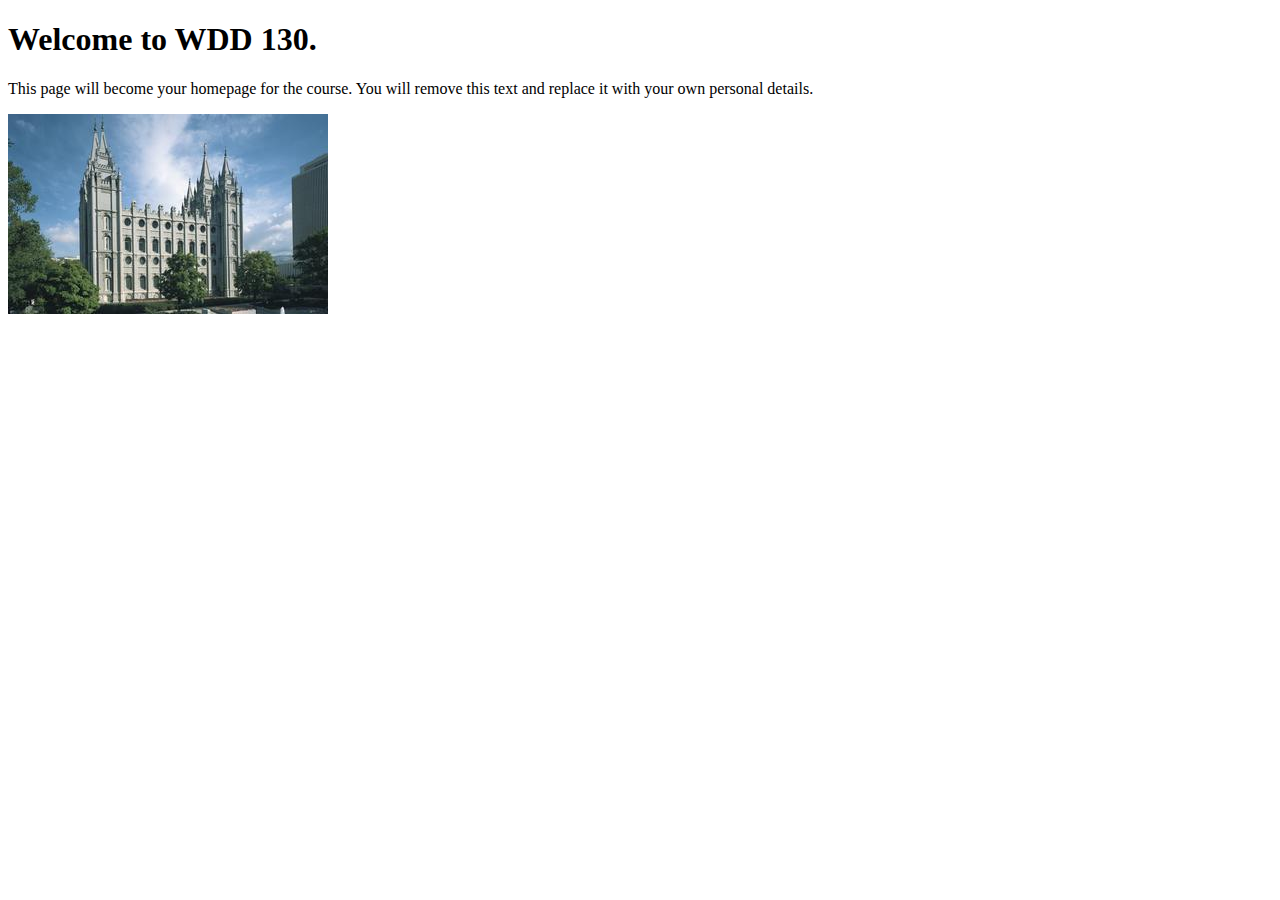
<file: index.html>
<!DOCTYPE html>
<html lang="en">
<head>
    <meta charset="UTF-8">
    <meta name="viewport" content="width=device-width, initial-scale=1.0">
    <title>WDD 130 | Personal Homepage</title>
</head>
<body>
    <h1>Welcome to WDD 130.</h1>
    <p>This page will become your homepage for the course. You will remove this text and replace it with your own personal details.</p>

    <img src="images/salt-lake-temple.jpg" alt="The Salt Lake Temple.">
</body>
</html>
</file>
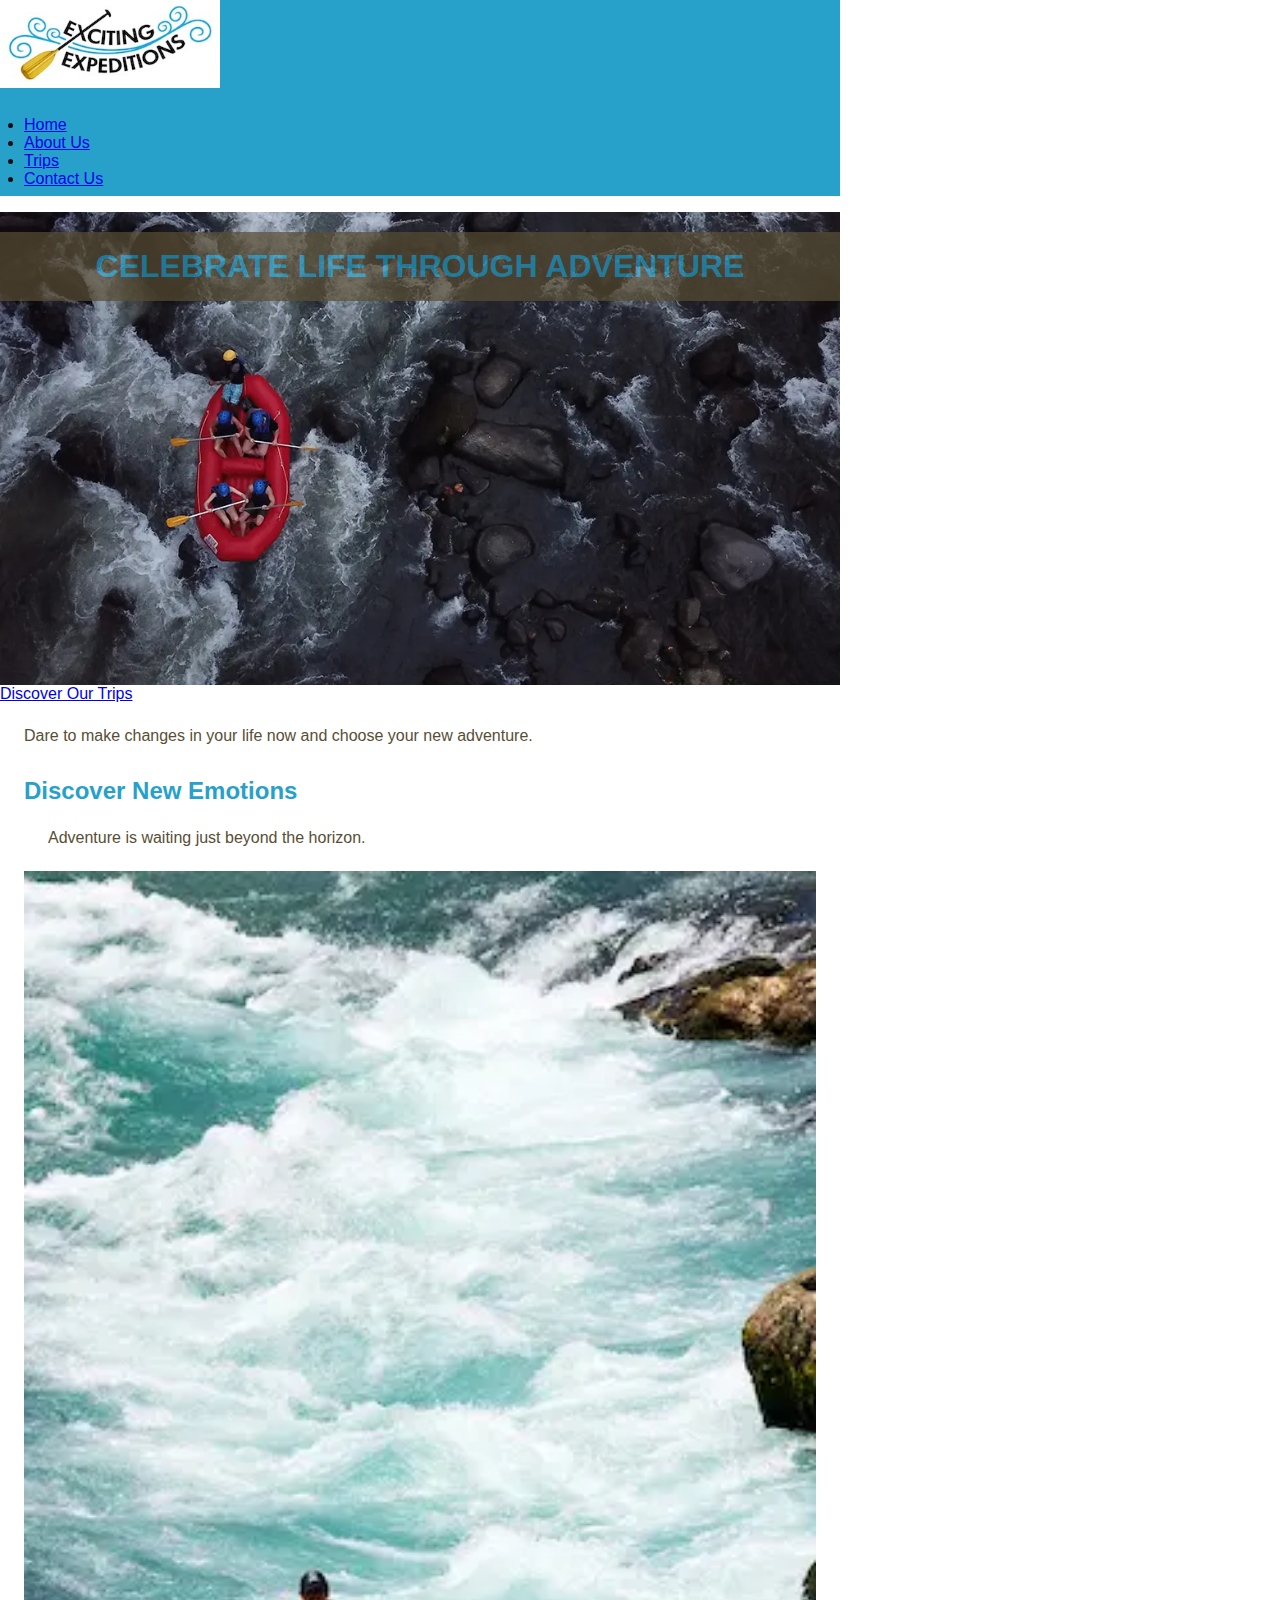
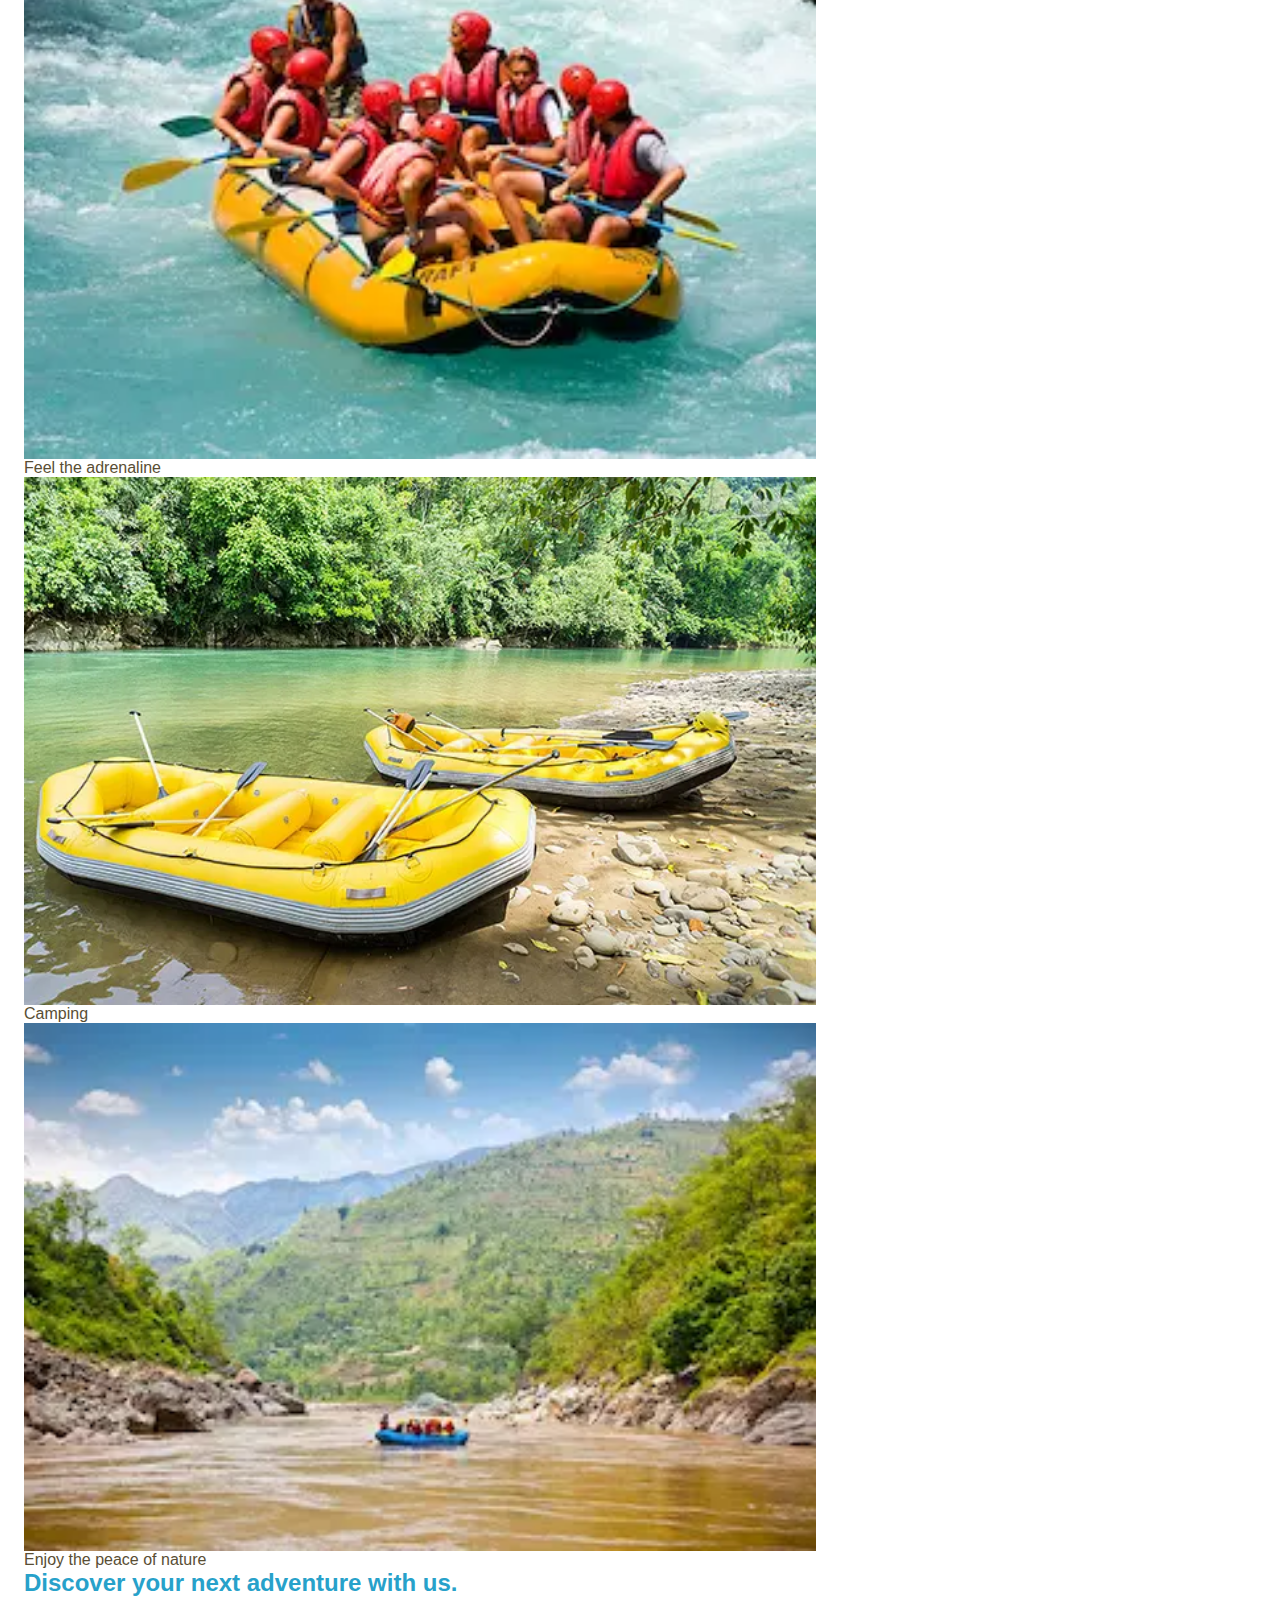
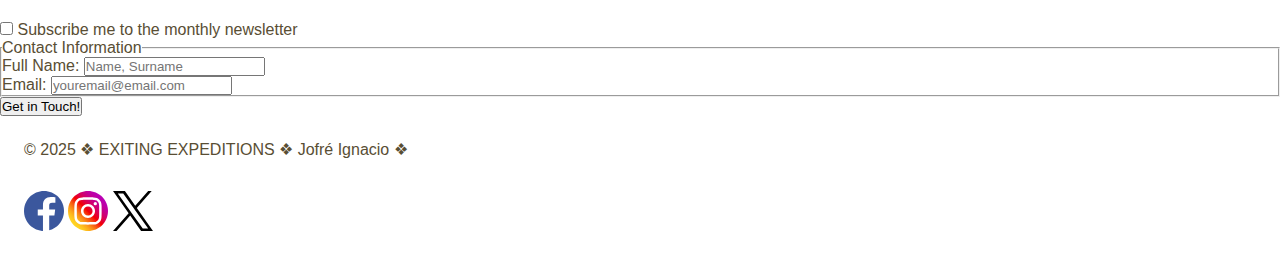
<file: wwr/index.html>
<!DOCTYPE html>
<html lang="en">

<head>
    <meta charset="UTF-8">
    <meta name="viewport" content="width=device-width, initial-scale=1.0">
    <title>W03 Rafting Project |Home Page </title>
    <meta name="description" content="Rafting whitewhater whater adventure fun family-friendly contact safety ">
    <meta name="author" content="Jofre Ignacio">

    <link rel="stylesheet" href="styles/rafting.css">

</head>

<body>
    <header>
        <img src="images/z-excitingexpedition.jpg" alt="Rafting Company Logo" width="220">
        <nav>
            <ul class="navegation">
                <li><a href="index.html">Home</a></li>
                <li><a href="about.html">About Us</a></li>
                <li><a href="trips.html">Trips</a></li>
                <li><a href="contact.html">Contact Us</a></li>
            </ul>
        </nav>
    </header>
    <main>
        <div class="hero">
            <img src="images/rafting16_1024.webp" alt="rww">
            <h1>CELEBRATE LIFE THROUGH ADVENTURE</h1>
            <div class="go-trips">
                <a href="trips.html" class="home-button">Discover Our Trips</a>
                <p class="invite">Dare to make changes in your life now and choose your new adventure.</p>
            </div>

            <section class="discover">
                <h2>Discover New Emotions</h2>
                <p class="discover-top">Adventure is waiting just beyond the horizon.</p>
                <div class="discover-grid">
                    <figure class="tall">
                        <img src="images/rafting49_600-home.webp" alt="Rafting exp4" width="250">
                        <figcaption>Feel the adrenaline</figcaption>
                    </figure>
                    <figure>
                        <img src="images/rafting26_600-home.webp" alt="Raftin exp2" width="250">
                        <figcaption>Camping</figcaption>
                    </figure>
                    <figure>
                        <img src="images/rafting43_600-home.webp" alt="Rafting exp3" width="250">
                        <figcaption>Enjoy the peace of nature</figcaption>
                    </figure>
                </div>
                <h2>Discover your next adventure with us.</h2>
            </section>
        </div>
    </main>
    <!-- This is getting too long and I'm starting to get dizzy. -->
    <form class="home-form">
        <div class="subscribe column1">
            <input type="checkbox" id="subscribe" name="subscribe" required>
            <label for="subscribe">Subscribe me to the monthly newsletter</label>
        </div>
        <fieldset>
            <legend>Contact Information</legend>
            <div class="form-item column2">
                <label for="fullname">Full Name:</label>
                <input type="text" id="fullname" name="fullname" placeholder="Name, Surname" required>
            </div>
            <div class="form-item column2">
                <label for="useremail">Email:</label>
                <input type="email" id="useremail" name="useremail" placeholder="youremail@email.com" req>
            </div>
        </fieldset>
        <button type="submit">Get in Touch!</button>
    </form>
    <!-- the fooooooooormmmmmmmm... -->
    <footer>
        <p>&copy; 2025 &#10070; EXITING EXPEDITIONS &#10070; Jofré Ignacio &#10070;</p>
        <nav class="socialmedia">
            <a href="https://www.facebook.com/ignaciojof">
                <img src="images/facegook.svg" alt="Facebook" width="40">
            </a>
            <a href="https://www.instagram.com/ignaxxiox">
                <img src="images/instagram.svg" alt="Instagram" width="40">
            </a>
            <a href="https://x.com/">
                <img src="images/x-twiiter.svg" alt="X" width="40">
            </a>

        </nav>
    </footer>
</body>

</html>
</file>
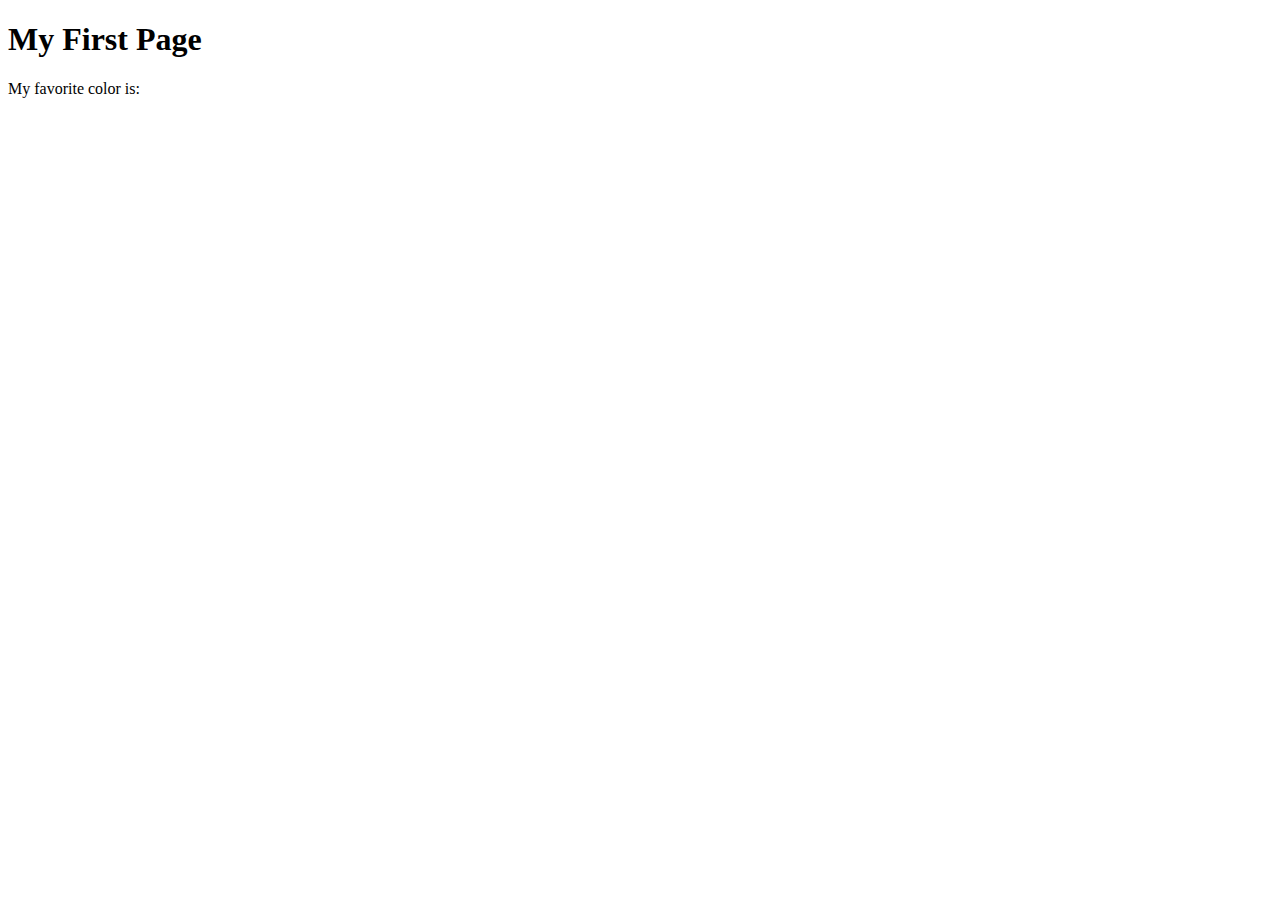
<file: week01/first-page.html>
<!DOCTYPE html>
<html lang="en">
<head>
    <meta charset="UTF-8">
    <meta name="viewport" content="width=device-width, initial-scale=1.0">
    <title>My First Page</title>
</head>
<body>
    <h1>My First Page</h1>
    <p>My favorite color is: </p>
</body>
</html>
</file>
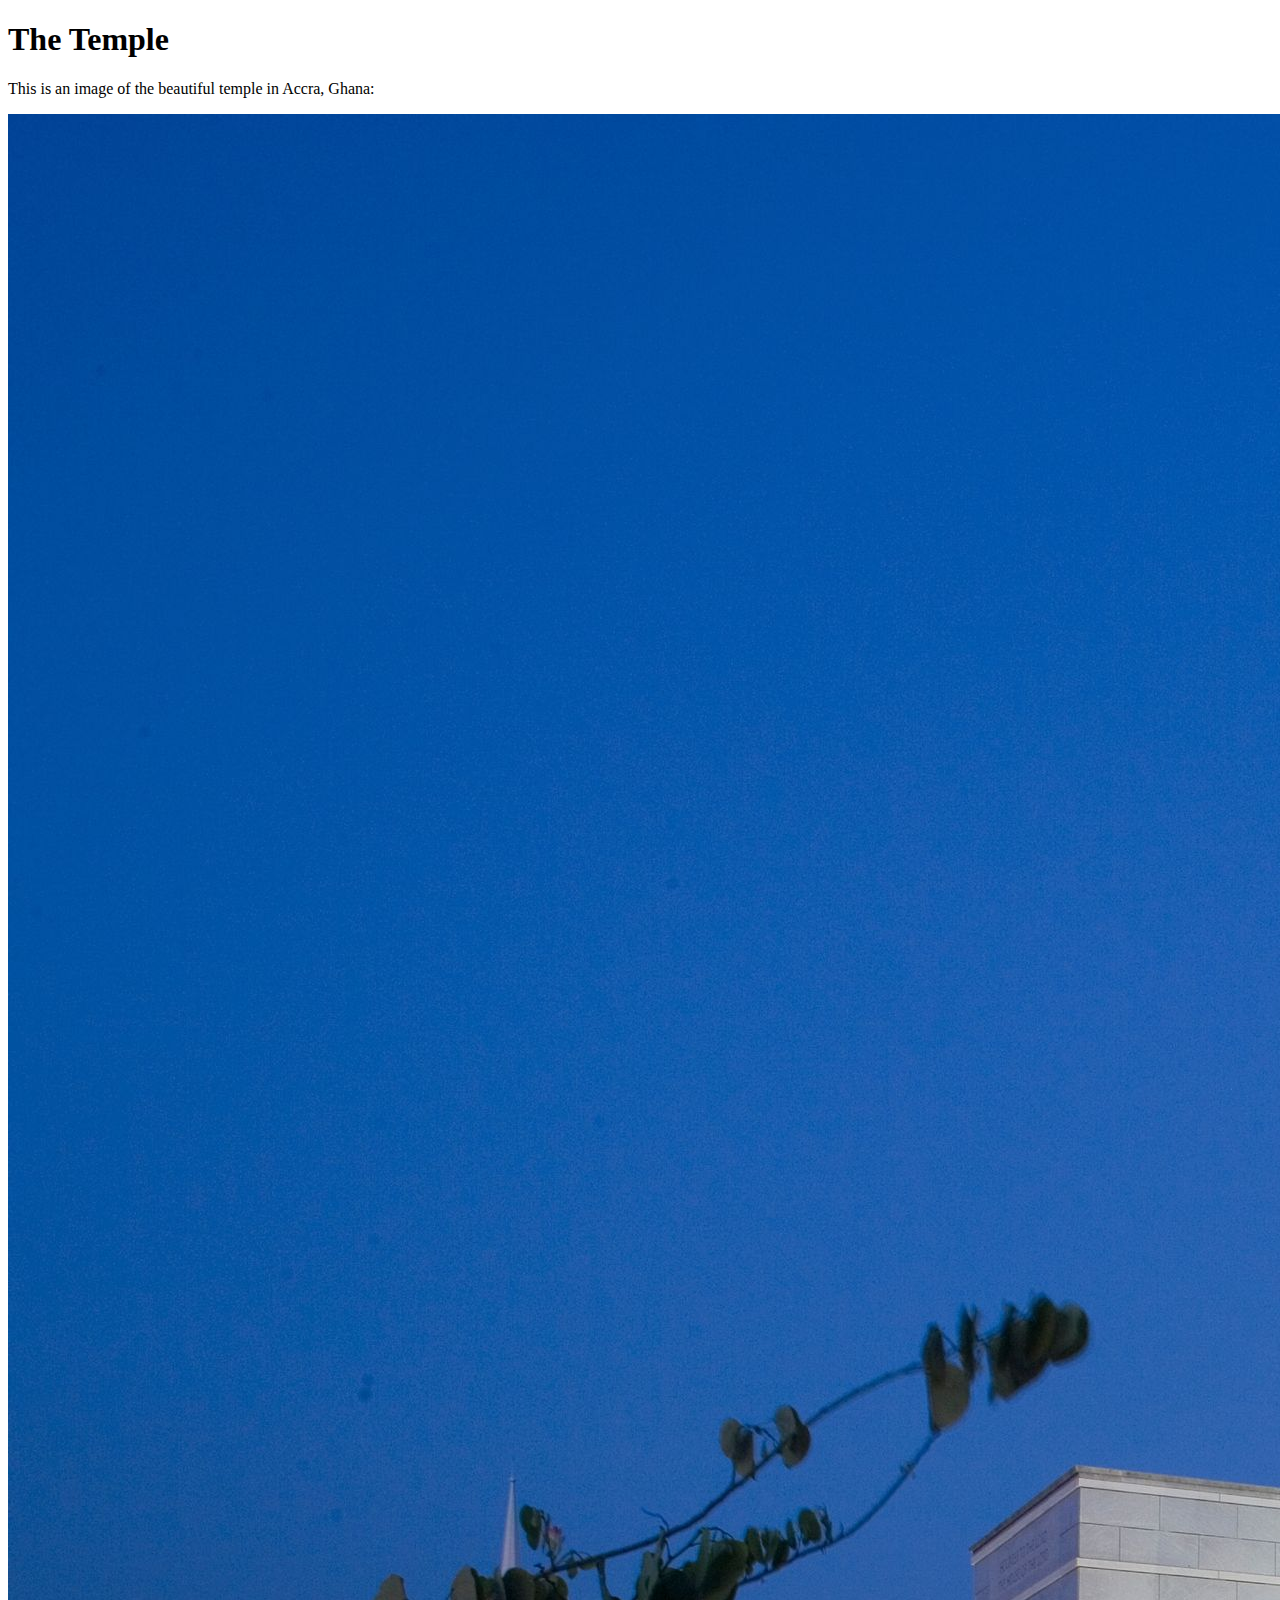
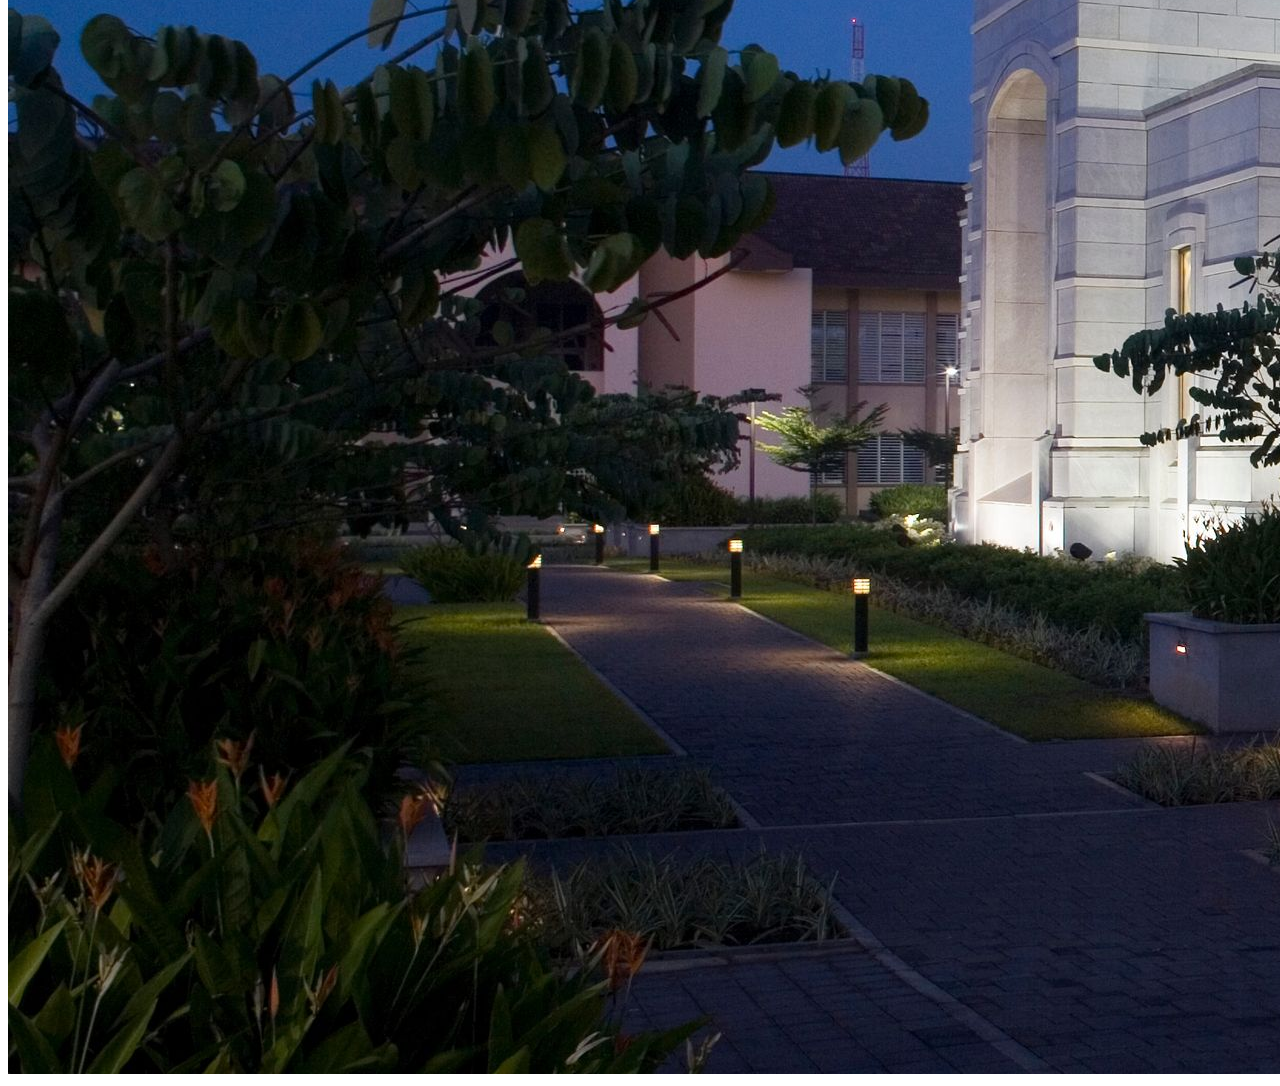
<file: week01/images.html>
<!DOCTYPE html>
<html lang="en">
<head>
    <meta charset="UTF-8">
    <meta name="viewport" content="width=device-width, initial-scale=1.0">
    <title>Temple Image</title>
</head>
<body>
    <h1>The Temple</h1>
    <p>This is an image of the beautiful temple in Accra, Ghana:</p>
    <img src="images/temple-large.jpeg" alt="The Accra Ghana Temple">
    
</body>
</html>
</file>
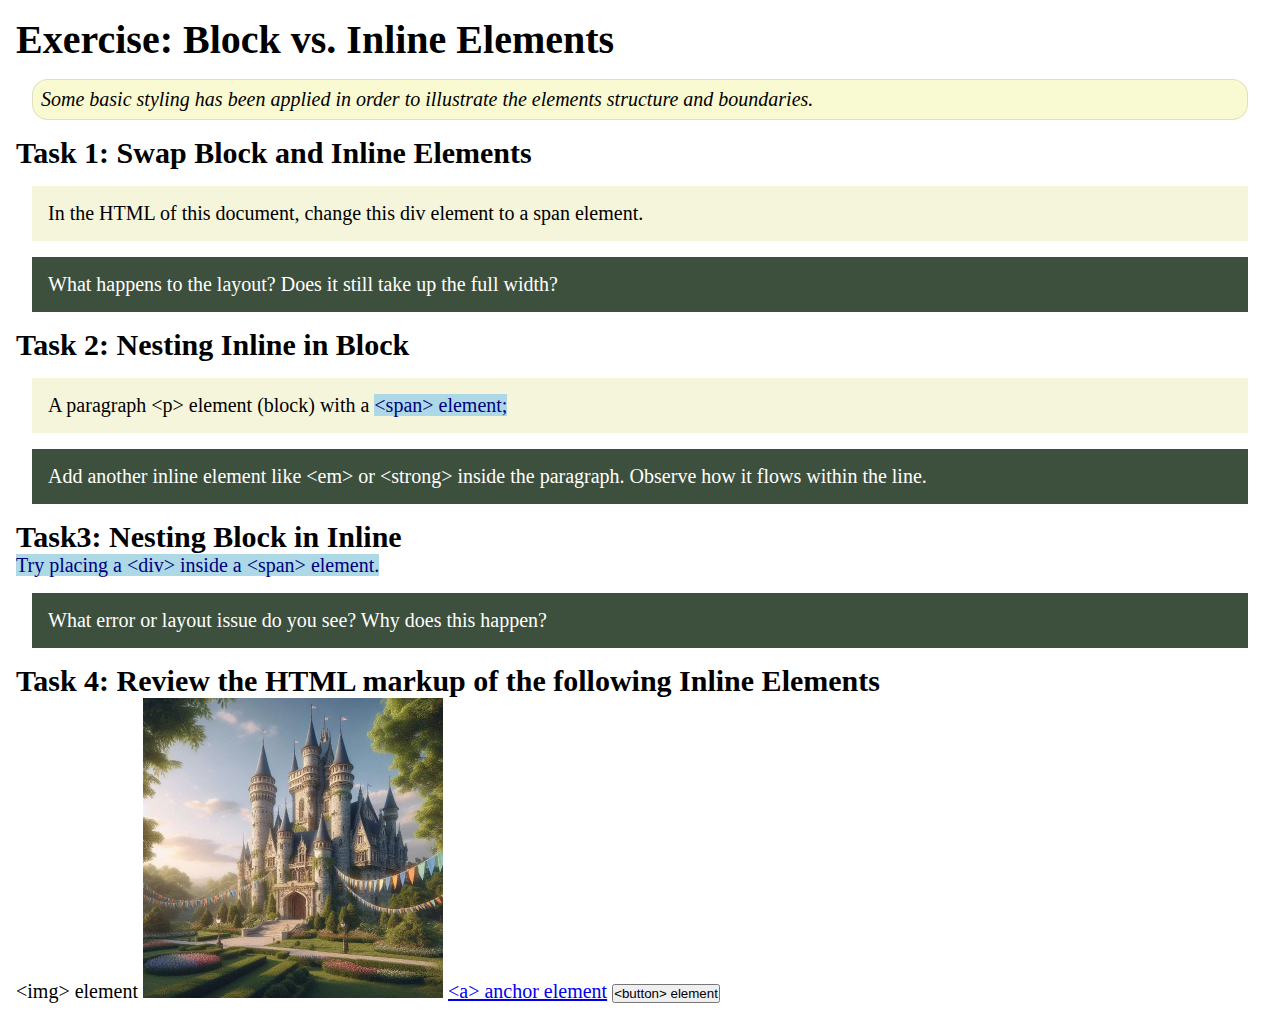
<file: week02/block-vs-inline.html>
<!DOCTYPE html>
<html lang="en">

<head>
    <meta charset="UTF-8">
    <meta name="viewport" content="width=device-width, initial-scale=1.0">
    <title>Exercise: Block vs. Inline Elements</title>
    <link rel="stylesheet" href="styles/block-vs-inline.css">
</head>

<body>
    <main>
        <h1>Exercise: Block vs. Inline Elements</h1>
        <p class="note">Some basic styling has been applied in order to illustrate the elements structure and
            boundaries.</p>

        <h2>Task 1: Swap Block and Inline Elements</h2>
        <div>In the HTML of this document, change this div element to a span element.</div>

        <p class="question">What happens to the layout? Does it still take up the full width?</p>

        <h2>Task 2: Nesting Inline in Block</h2>
        <p>A paragraph &lt;p&gt; element (block) with a <span>&lt;span&gt; element;</span></p>
        <p class="question">Add another inline element like &lt;em&gt; or &lt;strong&gt; inside the paragraph. Observe
            how it flows within the line.</p>

        <h2>Task3: Nesting Block in Inline</h2>
        <span>Try placing a &lt;div&gt; inside a &lt;span&gt; element.</span>
            <p class="question">What error or layout issue do you see? Why does this happen?</p>


            <h2>Task 4: Review the HTML markup of the following Inline Elements</h2>
        &lt;img&gt; element
        <img src="images/castle.webp" alt="placeholder image (images are inline)" width="300" height="300">
        <a href="https://churchofjesuschrist.org">&lt;a&gt; anchor element</a>
        <button type="button">&lt;button&gt; element</button>
    </main>
</body>

</html>
</file>
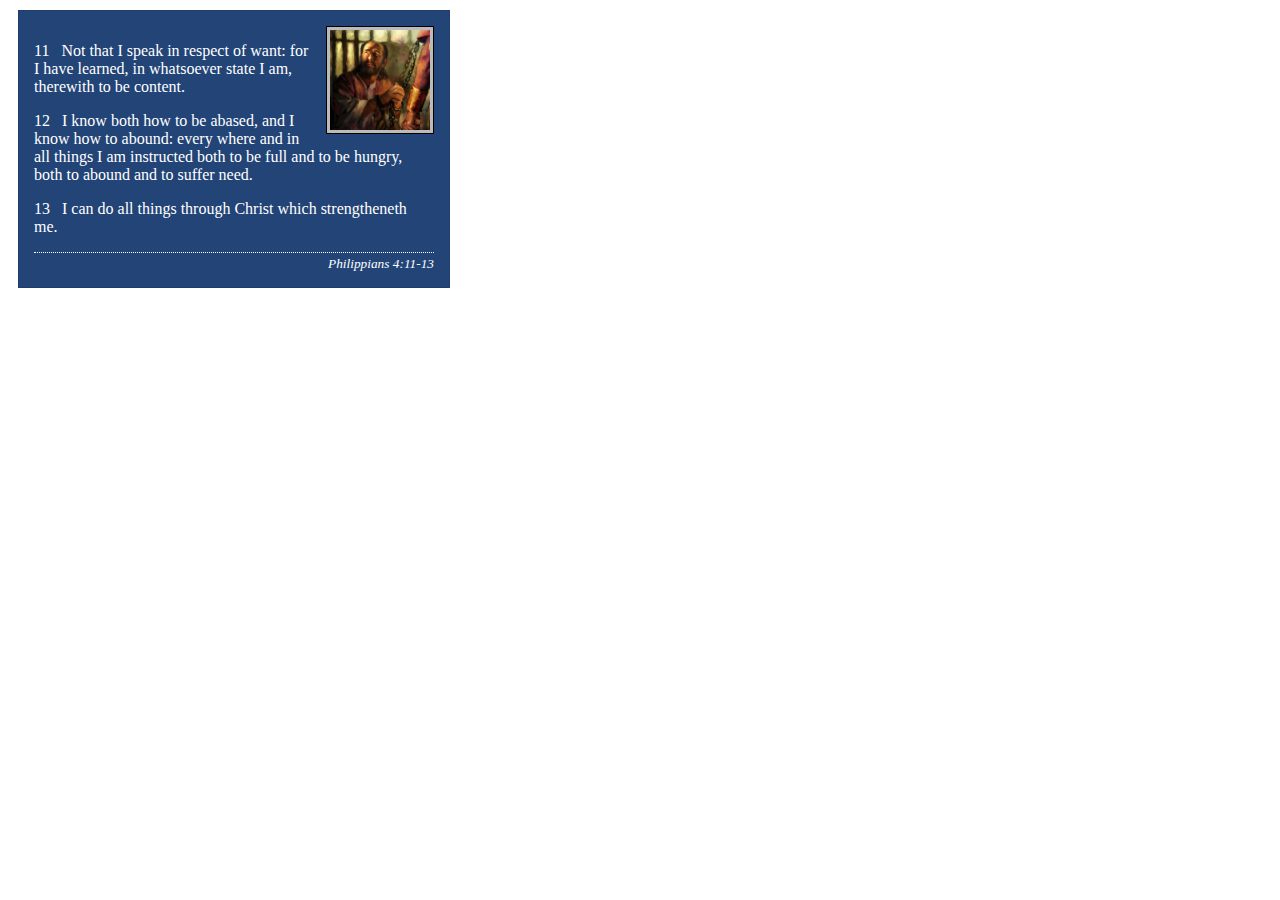
<file: week02/box-model-solution.html>
<!DOCTYPE html>
<html lang="en">
<head>
    <meta charset="UTF-8">
    <meta name="viewport" content="width=device-width, initial-scale=1.0">
    <title>Box Model Activity</title>
    <link rel="stylesheet" href="styles/box-model-solution.css">
</head>
<body>
    <main>
        <div class="callout">
            <img src="images/apostle-paul-imprisoned.webp" alt="Paul the Apostle - Imprisoned in Rome" width="200" height="200">
            <blockquote>
                <p>11 &nbsp; Not that I speak in respect of want: for I have learned, in whatsoever state I am, therewith to be content.</p>
                <p>12 &nbsp; I know both how to be abased, and I know how to abound: every where and in all things I am instructed both to be full and to be hungry, both to abound and to suffer need.</p>
                <p>13 &nbsp; I can do all things through Christ which strengtheneth me.</p>
            </blockquote>
            <cite>Philippians 4:11-13</cite>
        </div>
    </main>
</body>
</html>
</file>
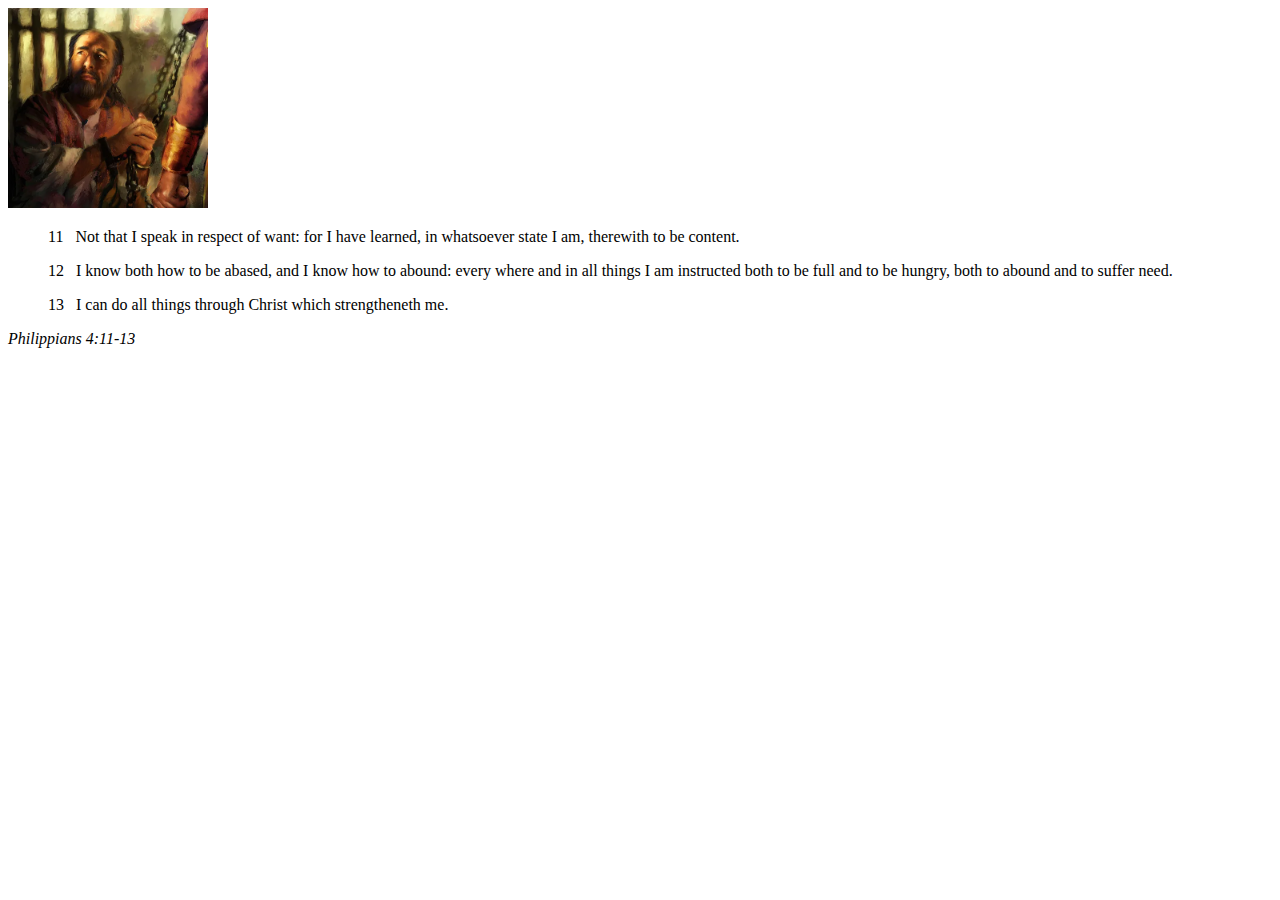
<file: week02/box-model.html>
<!DOCTYPE html>
<html lang="en">
<head>
    <meta charset="UTF-8">
    <meta name="viewport" content="width=device-width, initial-scale=1.0">
    <title>Box Model Activity</title>
</head>
<body>
    <main>
        <div class="callout">
            <img src="images/apostle-paul-imprisoned.webp" alt="Paul the Apostle - Imprisoned in Rome" width="200" height="200">
            <blockquote>
                <p>11 &nbsp; Not that I speak in respect of want: for I have learned, in whatsoever state I am, therewith to be content.</p>
                <p>12 &nbsp; I know both how to be abased, and I know how to abound: every where and in all things I am instructed both to be full and to be hungry, both to abound and to suffer need.</p>
                <p>13 &nbsp; I can do all things through Christ which strengtheneth me.</p>
            </blockquote>
            <cite>Philippians 4:11-13</cite>
        </div>
    </main>
</body>
</html>
</file>
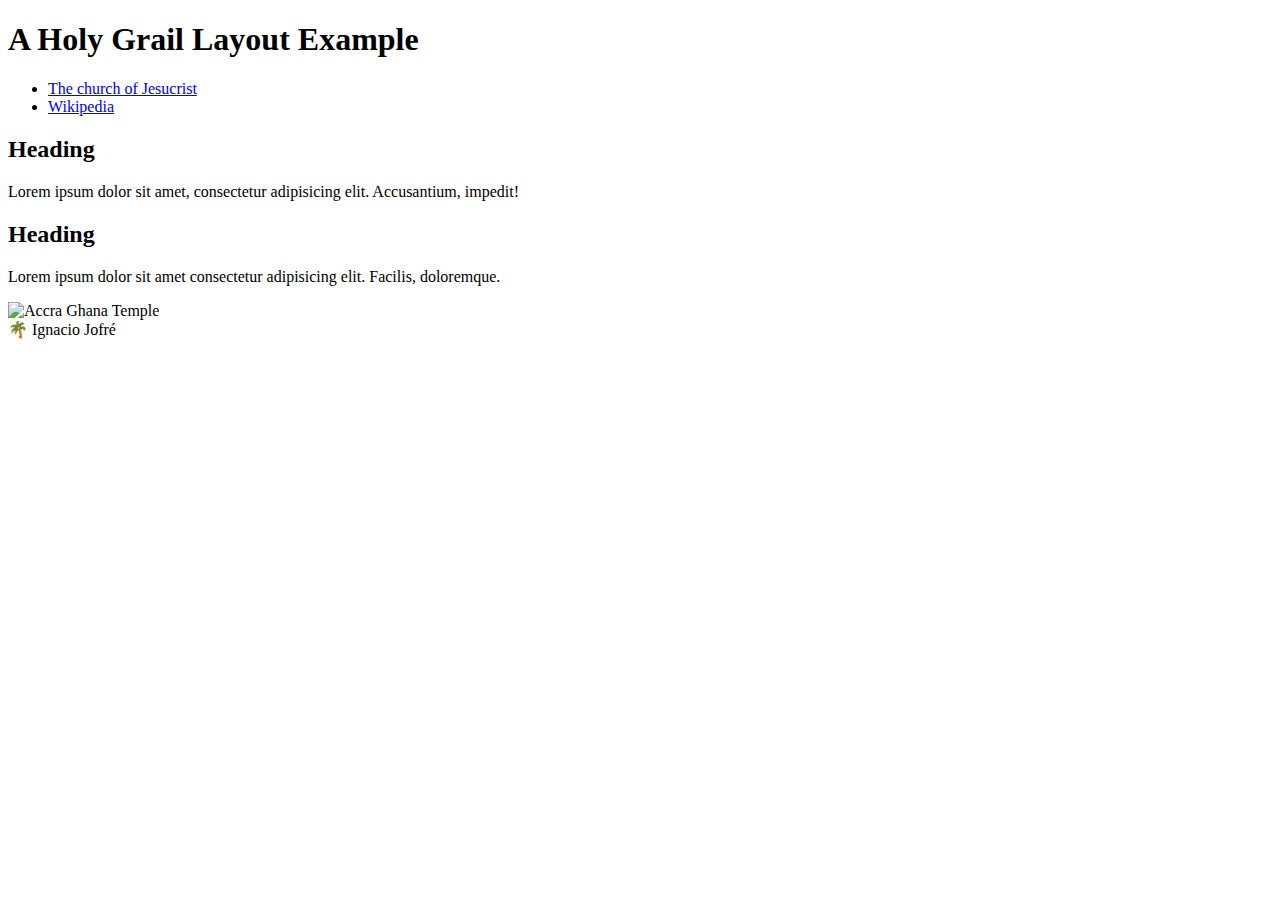
<file: week02/holygrail.html>
<!DOCTYPE html>
<html lang="en-US">
    <head>
        <meta charset="utf-8">
        <meta name="viewport" content="whidth=device-width, initial-scale=1.0">
        <title>Ignacio Damian Jofre Alonso | Holy Grail Layout Example</title>
        <meta name="description" content="A common layout example on the web called the 'holy grail' layout.">
        <meta name="autor" content="Ignacio Jofré">
    </head>
    <body>
        <header>
            <h1>A Holy Grail Layout Example</h1>
        </header>
        <nav>
            <ul>
                <li><a href="https://www.churchofjesuschrist.org/?lang=spa"> The church of Jesucrist</a> </li>
                <li><a href="https://es.wikipedia.org/wiki/Grial">Wikipedia</a></li>
            </ul>
        </nav>
        <main>
            <section>
                <h2>Heading</h2>
                <p>Lorem ipsum dolor sit amet, consectetur adipisicing elit. Accusantium, impedit!</p>
            </section>
            <section>
                <h2>Heading</h2>
                <p>Lorem ipsum dolor sit amet consectetur adipisicing elit. Facilis, doloremque.</p>
            </section>
        </main>
        <aside>
            <img stc="https://content.churchofjesuschrist.org/templesldsorg/bc/Temples/photo-galleries/accra-ghana/800x500/accra-ghana-temple-758797-wallpaper.jpg" alt="Accra Ghana Temple" width="200">
        </aside>
        <footer>
            🌴 Ignacio Jofré
        </footer>
    </body>
</html>
</file>
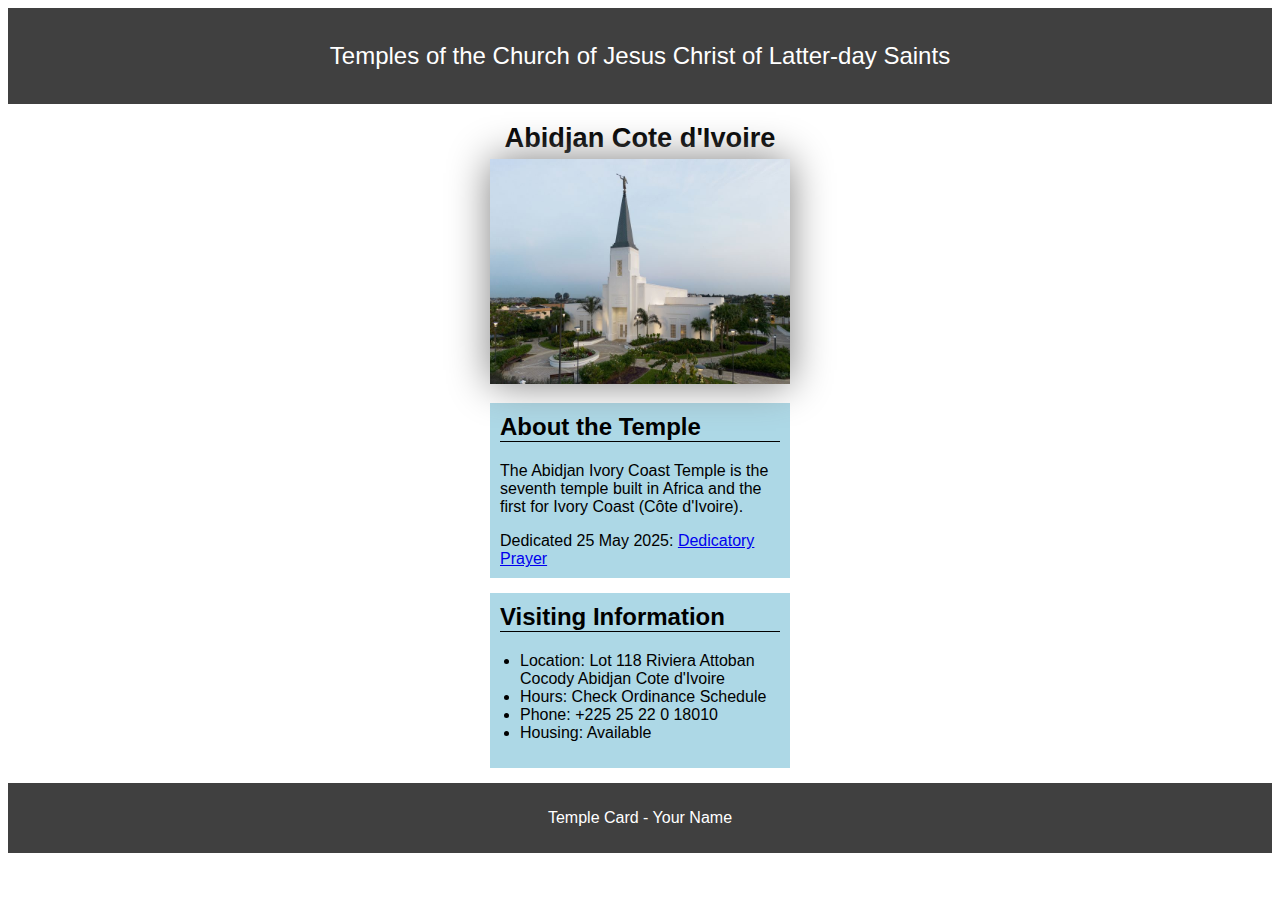
<file: week02/temple.html>
<!DOCTYPE html>
<html lang="en">

<head>
    <meta charset="UTF-8">
    <meta name="viewport" content="width=device-width, initial-scale=1.0">
    <title>Temple Card - Abidjan Cote d'Ivoire</title>
    <link rel="stylesheet" href="styles/temple.css">
</head>

<body>
    <header>
        <p>Temples of the Church of Jesus Christ of Latter-day Saints</p>
    </header>
    <main>
        <h1>Abidjan Cote d'Ivoire</h1>
        <picture>
            <img src="images/abidjan-ivory-coast.jpeg" alt="Abidjan Cote d'Ivoire Temple">
        </picture>
        <section>
            <h2>About the Temple</h2>
            <p>The Abidjan Ivory Coast Temple is the seventh temple built in Africa and the first for Ivory Coast (Côte
                d'Ivoire).</p>
            <p>Dedicated 25 May 2025: <a
                    href="https://www.churchofjesuschrist.org/temples/dedicatory-prayer/abidjan-ivory-coast-temple/2025-05-25?lang=eng"
                    target="_blank" rel="noopener noreferrer">Dedicatory Prayer</a></p>
        </section>
        <section>
            <h2>Visiting Information</h2>
            <ul>
                <li>Location: Lot 118 Riviera Attoban Cocody Abidjan Cote d'Ivoire</li>
                <li>Hours: Check Ordinance Schedule</li>
                <li>Phone: +225 25 22 0 18010</li>
                <li>Housing: Available</li>
            </ul>
        </section>
    </main>
    <footer>
        <p>Temple Card - Your Name</p>
    </footer>
</body>

</html>
</file>
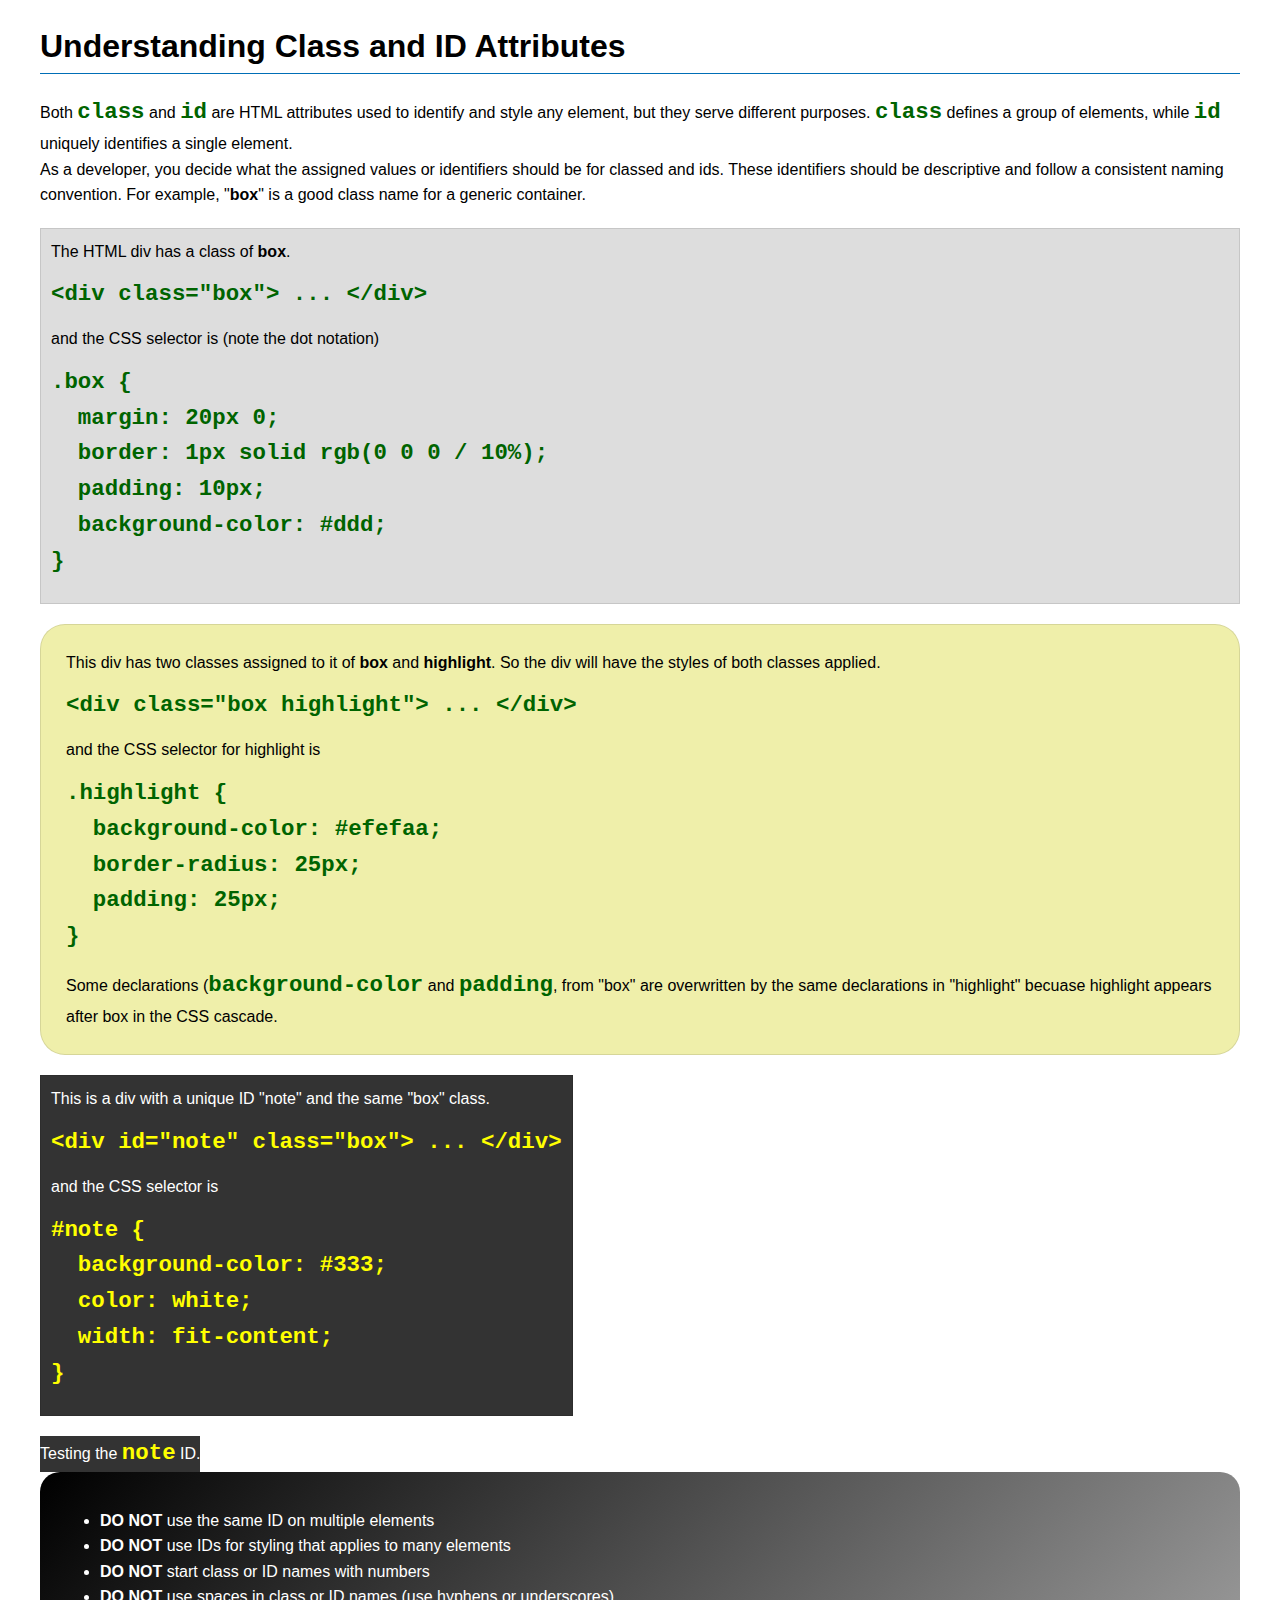
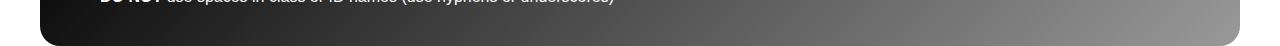
<file: week03/class-and-id.html>
<!DOCTYPE html>
<html lang="en">

<head>
    <meta charset="UTF-8">
    <meta name="viewport" content="width=device-width, initial-scale=1.0">
    <title>Class vs ID Attributes</title>
    <link rel="stylesheet" href="styles/class-and-id.css">
</head>

<body>
    <h1>Understanding Class and ID Attributes</h1>
    <p>Both <code>class</code> and <code>id</code> are HTML attributes used to identify and style any element, but they
        serve different purposes. <code>class</code> defines a group of elements, while <code>id</code> uniquely
        identifies a single element.</p>
    <p>As a developer, you decide what the assigned values or identifiers should be for classed and ids. These
        identifiers should be
        descriptive and follow a consistent naming convention. For example, "<strong>box</strong>" is a good class name
        for a generic container.</p>
    <div class="box">
        <p>The HTML div has a class of <strong>box</strong>.</p>
        <pre><code class="html">&lt;div class="box"&gt; ... &lt;/div&gt;</code></pre>
        and the CSS selector is (note the dot notation)
        <pre><code class="css">.box {
  margin: 20px 0;
  border: 1px solid rgb(0 0 0 / 10%);
  padding: 10px;
  background-color: #ddd; 
}</code></pre>
    </div>

    <div class="box highlight">
        <p>This div has two classes assigned to it of <strong>box</strong> and <strong>highlight</strong>. So the div
            will have the styles of both classes applied.</p>
        <pre><code class="html">&lt;div class="box highlight"&gt; ... &lt;/div&gt;</code></pre>
        and the CSS selector for highlight is
        <pre><code class="css">.highlight {
  background-color: #efefaa;
  border-radius: 25px;
  padding: 25px;
}</code></pre>
<p>Some declarations (<code>background-color</code> and <code>padding</code>, from "box" are overwritten by the same declarations in "highlight" becuase highlight appears after box in the CSS cascade.</p>
    </div>

    <div id="note" class="box">
        <p>This is a div with a unique ID "note" and the same "box" class.</p>
        <pre><code class="html">&lt;div id="note" class="box"&gt; ... &lt;/div&gt;</code></pre>
        and the CSS selector is
        <pre><code class="css">#note {
  background-color: #333;
  color: white;
  width: fit-content;
}</code></pre>
    </div>

    <div id="note">
        <p>Testing the <code>note</code> ID.</p>
    </div>

    <section id="best-practice">
        <ul>
            <li><strong>DO NOT</strong> use the same ID on multiple elements</li>
            <li><strong>DO NOT</strong> use IDs for styling that applies to many elements</li>
            <li><strong>DO NOT</strong> start class or ID names with numbers</li>
            <li><strong>DO NOT</strong> use spaces in class or ID names (use hyphens or underscores)</li>
        </ul>
    </section>




</body>

</html>
</file>
<file: wwr/styles/rafting.css>
:root{
    --primary-color: #27A1CA;
    --secondary-color: #0E0D0D;
    --accent1-color: #594E34;
    --accent2-color: #D7B131;
    --heading-font: "Noto Sans", sans-serif;
    --body-font: "Lato", sans-serif;
}

* {
    margin: 0;
    padding: 0;
    box-sizing: border-box;
}

header{
    background-color: var(--primary-color);
    color: var(--secondary-color);
}

body {
    font-family: var(--body-font);
    color: var(--accent1-color);
}

header, main, footer {
    width: 840px;
    margin: 0;
}

h1, h2 {
    font-family: var(--heading-font);
    color: var(--primary-color);
}

nav, p, section, article {
    margin: 16px;
    padding: 8px;
}

.socialmedia a {
    text-decoration: none;
}

.hero{
    position: relative;
}

.hero img {
    display: block;
    width: 100%;
    height: auto;
}

h1 {
    position: absolute;
    top: 20px;
    width: 100%;
    padding: 16px;
    text-align: center;
    opacity: 0.7;
    background-color: var(--accent1-color);
}
</file>
<file: week02/styles/block-vs-inline.css>
* {
    margin: 0;
    padding: 0;
}

body {
    font-size: 20px;
    margin: 1rem;
}

p,
div {
    background-color: beige;
    margin: 1rem;
    padding: 1rem;
}

span {
    color: navy;
    background-color: lightblue;
}

code {
    margin: 0;
    padding: 0;
    color: green;
    font-size: 1.2rem;
}

.note {
    font-style: italic;
    background-color: lightgoldenrodyellow;
    border-radius: 1rem;
    border: 1px solid rgb(0 0 0 / 10%);
    margin: 1rem;
    padding: .5rem;
}

.question {
    background-color: #3d503d;
    color: #fff;
}
</file>
<file: week02/styles/box-model-solution.css>
.callout {
    max-width: 400px;
    margin: 10px;
    border: 1px solid rgba(0, 0, 0, .1);
    padding: 15px;
    background-color: #247;
    color: #fff;
}

.callout img {
    float: right;
    margin: 0 0 10px 15px;
    border: 1px solid #000;
    padding: 3px;
    background-color: #bbb;
    width: 100px;
    height: auto;

}

blockquote {
    margin: 0;
}

cite {
    display: block;
    border-top: 1px dotted #fff;
    padding-top: 3px;
    text-align: right;
    font-size: smaller;
}
</file>
<file: week02/styles/temple.css>
body {
    font-family: Arial, Helvetica, sans-serif;
}
header, footer {
    background-color: #404040;
    color: white;
    padding: 10px;
    text-align: center;
}

header {
    font-size: 1.5em;
}

main {
    /* 0 is up and down and auto is left and rigth*/
    margin: 0 auto;
    max-width: 300px;
}

main img {
    width: 100%; /* respect his parent content (main), and is 300px */
    box-shadow: 0 0 39px gray;
}

main section {
    background-color: lightblue;
    padding: 10px;
    margin: 15px 0;
}

h1 {
    font-size: 1.7em;
    margin-bottom: 5px;
    text-align: center;

}

h2 {
    margin-top: 0;
    border-bottom: 1px solid black;
}

section p {
    margin-bottom: 0;
}

ul {
    padding-left: 20px;
}
</file>
<file: week03/styles/class-and-id.css>
body {
    font-family: Arial, sans-serif;
    line-height: 1.6;
    margin: 0;
    padding: 0 40px;
}

h1 {
    border-bottom: 1px solid rgb(0 110 182);
    padding-bottom: 0;
}



p {
    margin: 0;
}

code {
    color: darkgreen;
    font-weight: 700;
    font-size: 1.4rem;
}

/* Class examples - can be reused */

.box {
    margin: 20px 0;
    border: 1px solid rgb(0 0 0 / 10%);
    padding: 10px;
    background-color: #ddd; /* this is shorthand for #dddddd */
}

.highlight {
    background-color: #efefaa;
    border-radius: 25px;
    padding: 25px;
}

/* ID examples - should be unique */

#note {
    background-color: #333;
    color: white;
    width: fit-content;
}

#note code {
    color: yellow;
}

#best-practice {
    background: linear-gradient(135deg, #000 0%, #999 100%);
    color: white;
    border-radius: 20px;
    padding: 20px
}
</file>
